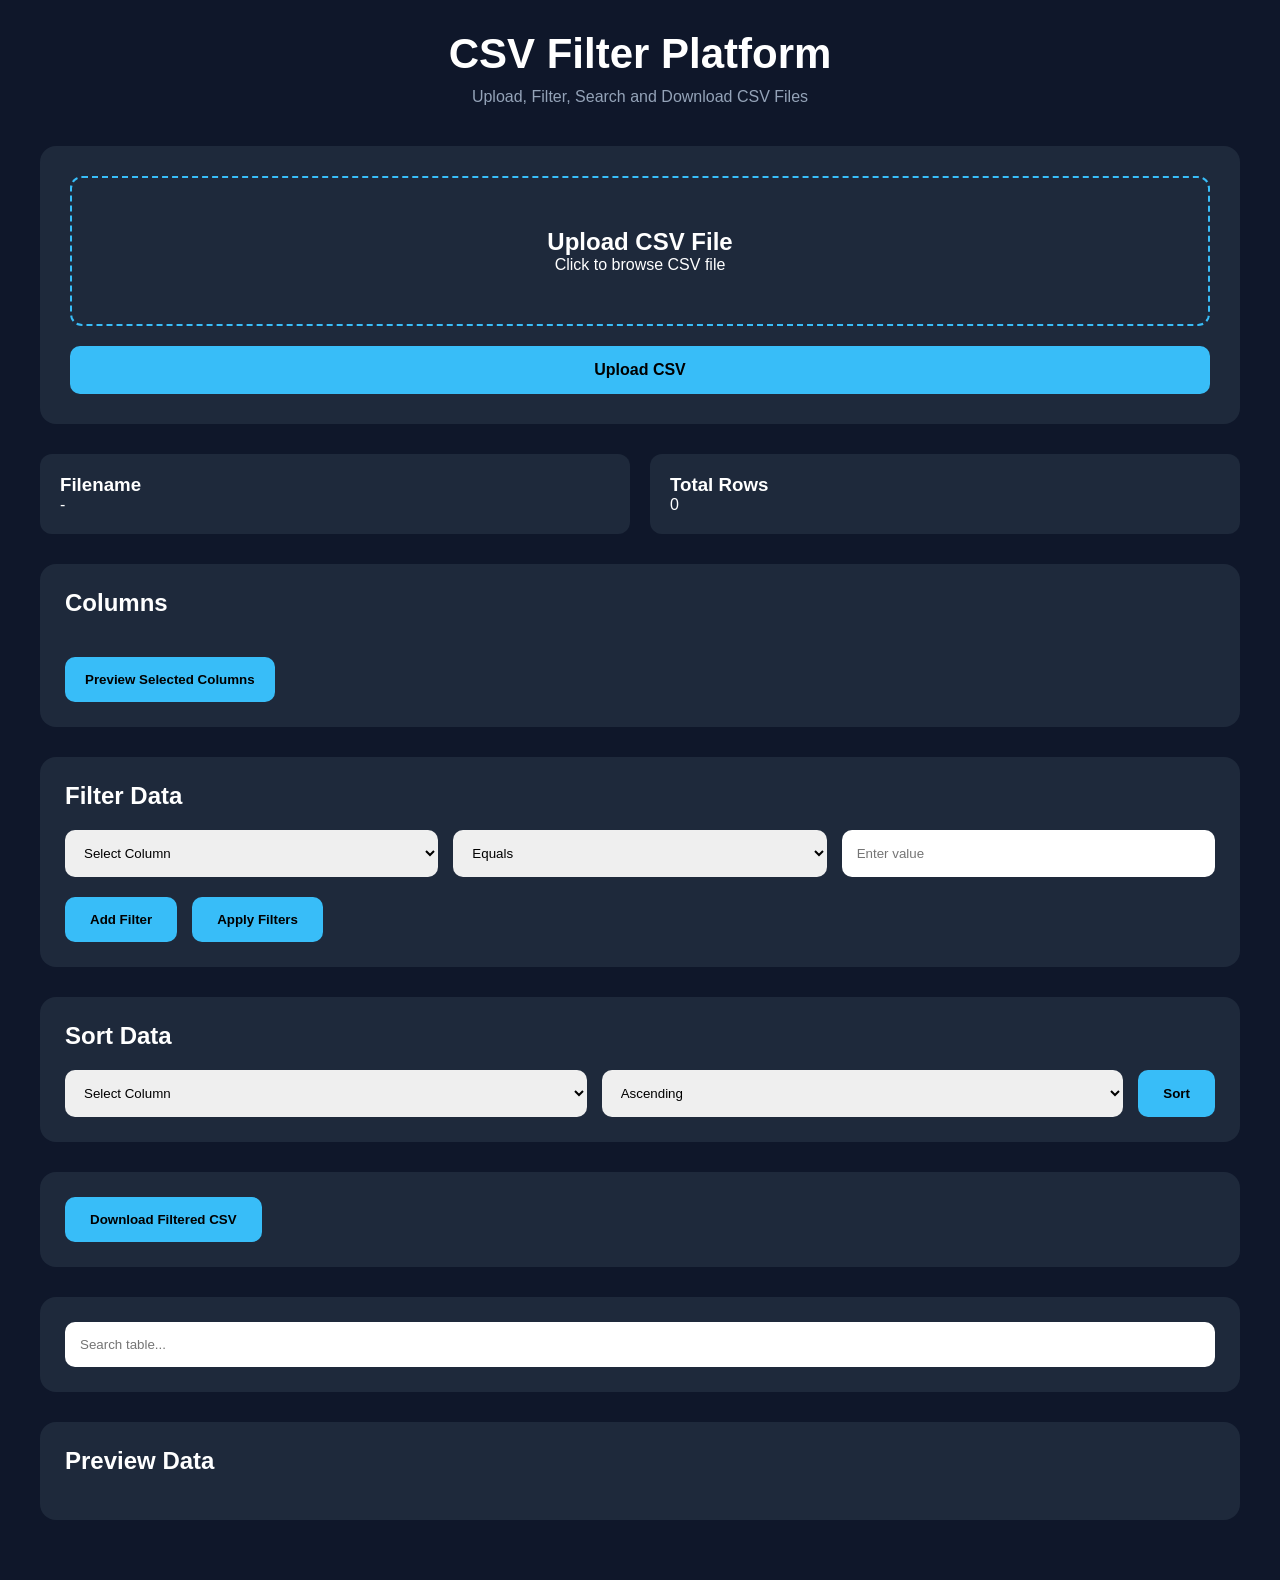
<file: frontend/index.html>
<!DOCTYPE html>
<html lang="en">
<head>
    <meta charset="UTF-8">
    <meta name="viewport" content="width=device-width, initial-scale=1.0">
    <title>CSV Filter Platform</title>

    <link rel="stylesheet" href="css/style.css">
</head>
<body>

    <div class="container">

        <header>
            <h1>CSV Filter Platform</h1>
            <p>Upload, Filter, Search and Download CSV Files</p>
        </header>

        <!-- Upload Section -->
        <section class="upload-section">

            <input type="file" id="csvFile" hidden>

            <div class="upload-box" onclick="triggerFileInput()">
                <h2>Upload CSV File</h2>
                <p>Click to browse CSV file</p>
            </div>

            <button id="uploadBtn">
                Upload CSV
            </button>

        </section>

        <!-- File Info -->
        <section class="info-section">

            <div class="info-card">
                <h3>Filename</h3>
                <p id="filename">-</p>
            </div>

            <div class="info-card">
                <h3>Total Rows</h3>
                <p id="totalRows">0</p>
            </div>

        </section>

        <!-- Columns -->
        <section class="columns-section">

            <h2>Columns</h2>

            <div id="columnsContainer">
            </div>
            <button id="applyColumnsBtn">
                Preview Selected Columns
            </button>

        </section>
<!-- Filter Section -->
<section class="filter-section">

    <h2>Filter Data</h2>

    <div id="filtersContainer">

        <div class="filter-controls">

            <select class="columnSelect">
                <option value="">Select Column</option>
            </select>

            <select class="operatorSelect">
                <option value="==">Equals</option>
                <option value="!=">Not Equals</option>
                <option value=">">Greater Than</option>
                <option value="<">Less Than</option>
                <option value="contains">Contains</option>
            </select>

            <input
                type="text"
                class="filterValue"
                placeholder="Enter value"
            >

        </div>

    </div>

    <div class="filter-buttons">

        <button id="addFilterBtn">
            Add Filter
        </button>

        <button id="applyFilterBtn">
            Apply Filters
        </button>

    </div>

</section>

<!-- Sorting -->
<section class="filter-section">

    <h2>Sort Data</h2>

    <div class="filter-controls">

        <select id="sortColumn">
            <option value="">Select Column</option>
        </select>

        <select id="sortOrder">
            <option value="asc">Ascending</option>
            <option value="desc">Descending</option>
        </select>

        <button id="sortBtn">
            Sort
        </button>

    </div>

</section>

<!-- Download -->
<section class="download-section">

    <button id="downloadBtn">
        Download Filtered CSV
    </button>

</section>
        <!-- Search -->
        <section class="search-section">

            <input
                type="text"
                id="searchInput"
                placeholder="Search table..."
            >

        </section>

        <!-- Table -->
        <section class="table-section">

            <h2>Preview Data</h2>

            <div class="table-container">

                <table id="dataTable">

                </table>

            </div>

        </section>

    </div>

    <script src="js/app.js"></script>

</body>
</html>
</file>
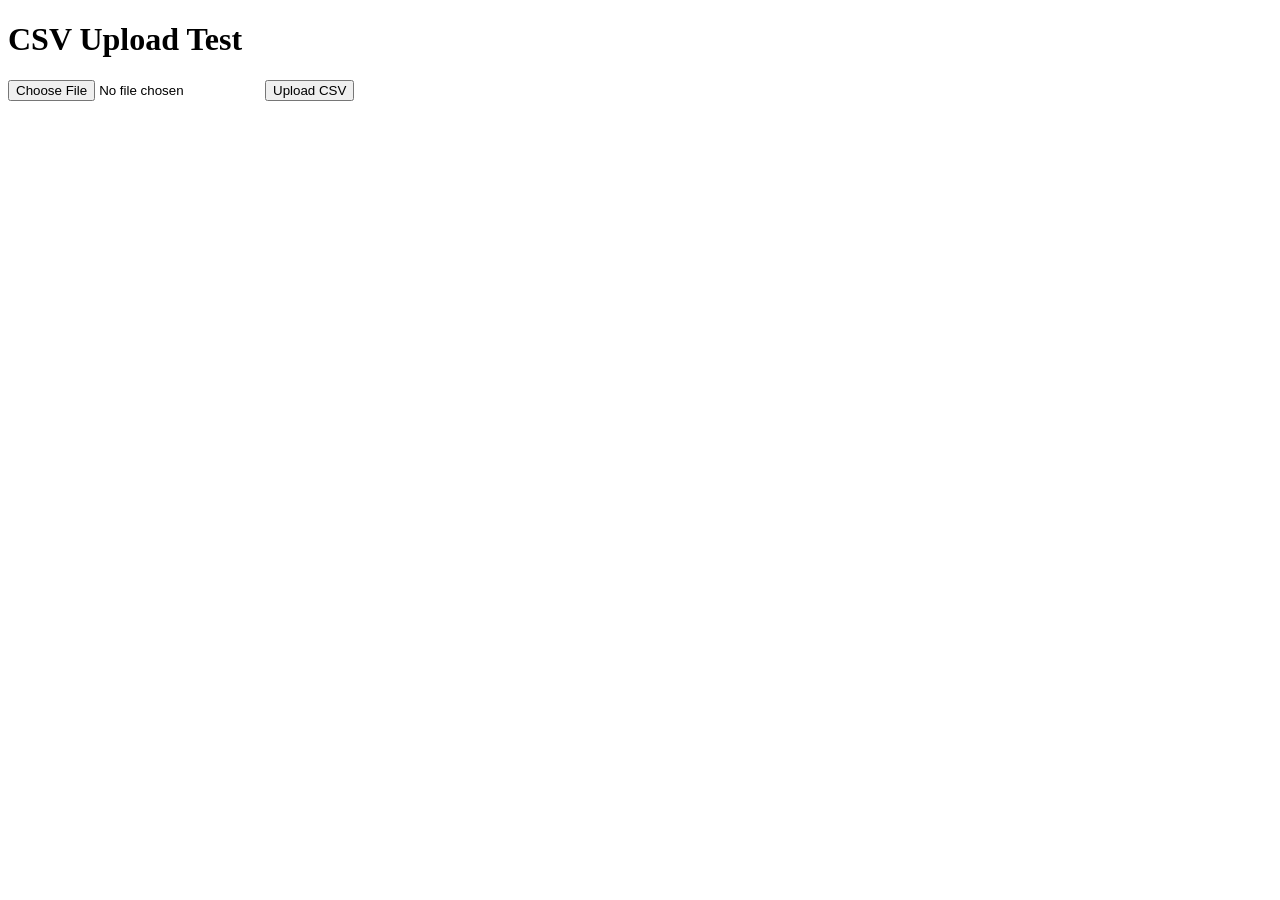
<file: frontend/test_upload.html>
<!DOCTYPE html>
<html lang="en">
<head>
    <meta charset="UTF-8">
    <meta name="viewport" content="width=device-width, initial-scale=1.0">
    <title>CSV Upload Test</title>
</head>
<body>

    <h1>CSV Upload Test</h1>

    <input type="file" id="csvFile">

    <button onclick="uploadFile()">
        Upload CSV
    </button>

    <pre id="response"></pre>

    <script>
        async function uploadFile() {

            const fileInput = document.getElementById("csvFile");

            const file = fileInput.files[0];

            if (!file) {
                alert("Please select a file");
                return;
            }

            const formData = new FormData();

            formData.append("file", file);

            try {

                const response = await fetch(
                    "http://127.0.0.1:5000/api/upload",
                    {
                        method: "POST",
                        body: formData
                    }
                );

                const data = await response.json();

                document.getElementById("response").textContent =
                    JSON.stringify(data, null, 2);

            } catch (error) {

                console.error(error);

            }
        }
    </script>

</body>
</html>
</file>
<file: frontend/css/style.css>
* {
    margin: 0;
    padding: 0;
    box-sizing: border-box;
}

body {
    font-family: Arial, sans-serif;
    background: #0f172a;
    color: white;
    min-height: 100vh;
    padding: 30px;
}

.container {
    max-width: 1200px;
    margin: auto;
}

header {
    text-align: center;
    margin-bottom: 40px;
}

header h1 {
    font-size: 42px;
    margin-bottom: 10px;
}

header p {
    color: #94a3b8;
}

.upload-section {
    background: #1e293b;
    padding: 30px;
    border-radius: 16px;
    margin-bottom: 30px;
}

.upload-box {
    border: 2px dashed #38bdf8;
    padding: 50px;
    text-align: center;
    border-radius: 12px;
    cursor: pointer;
    transition: 0.3s;
}

.upload-box:hover {
    background: #0f172a;
}

#uploadBtn {
    margin-top: 20px;
    width: 100%;
    padding: 15px;
    border: none;
    border-radius: 10px;
    background: #38bdf8;
    color: black;
    font-weight: bold;
    cursor: pointer;
    font-size: 16px;
}

.info-section {
    display: flex;
    gap: 20px;
    margin-bottom: 30px;
}

.info-card {
    flex: 1;
    background: #1e293b;
    padding: 20px;
    border-radius: 12px;
}

.columns-section,
.table-section,
.search-section {
    background: #1e293b;
    padding: 25px;
    border-radius: 16px;
    margin-bottom: 30px;
}

#columnsContainer {
    display: flex;
    flex-wrap: wrap;
    gap: 10px;
    margin-top: 20px;
}

.column-chip {
    background: #38bdf8;
    color: black;
    padding: 10px 15px;
    border-radius: 20px;
    font-weight: bold;
}

#searchInput {
    width: 100%;
    padding: 15px;
    border-radius: 10px;
    border: none;
    outline: none;
}

.table-container {
    overflow-x: auto;
    margin-top: 20px;
}

table {
    width: 100%;
    border-collapse: collapse;
}

th,
td {
    padding: 15px;
    border-bottom: 1px solid #334155;
    text-align: left;
}

th {
    background: #334155;
}

.filter-section,
.download-section {
    background: #1e293b;
    padding: 25px;
    border-radius: 16px;
    margin-bottom: 30px;
}

.filter-controls {
    display: flex;
    gap: 15px;
    margin-top: 20px;
    flex-wrap: wrap;
}

.filter-controls select,
.filter-controls input {
    flex: 1;
    padding: 15px;
    border-radius: 10px;
    border: none;
}

.filter-controls button,
#downloadBtn {
    padding: 15px 25px;
    border: none;
    border-radius: 10px;
    background: #38bdf8;
    color: black;
    font-weight: bold;
    cursor: pointer;
}

#applyColumnsBtn {
    margin-top: 20px;
    padding: 15px 20px;
    border: none;
    border-radius: 10px;
    background: #38bdf8;
    color: black;
    font-weight: bold;
    cursor: pointer;
}

.filter-buttons {
    margin-top: 20px;
    display: flex;
    gap: 15px;
}

.filter-buttons button {
    padding: 15px 25px;
    border: none;
    border-radius: 10px;
    background: #38bdf8;
    color: black;
    font-weight: bold;
    cursor: pointer;
}
</file>
